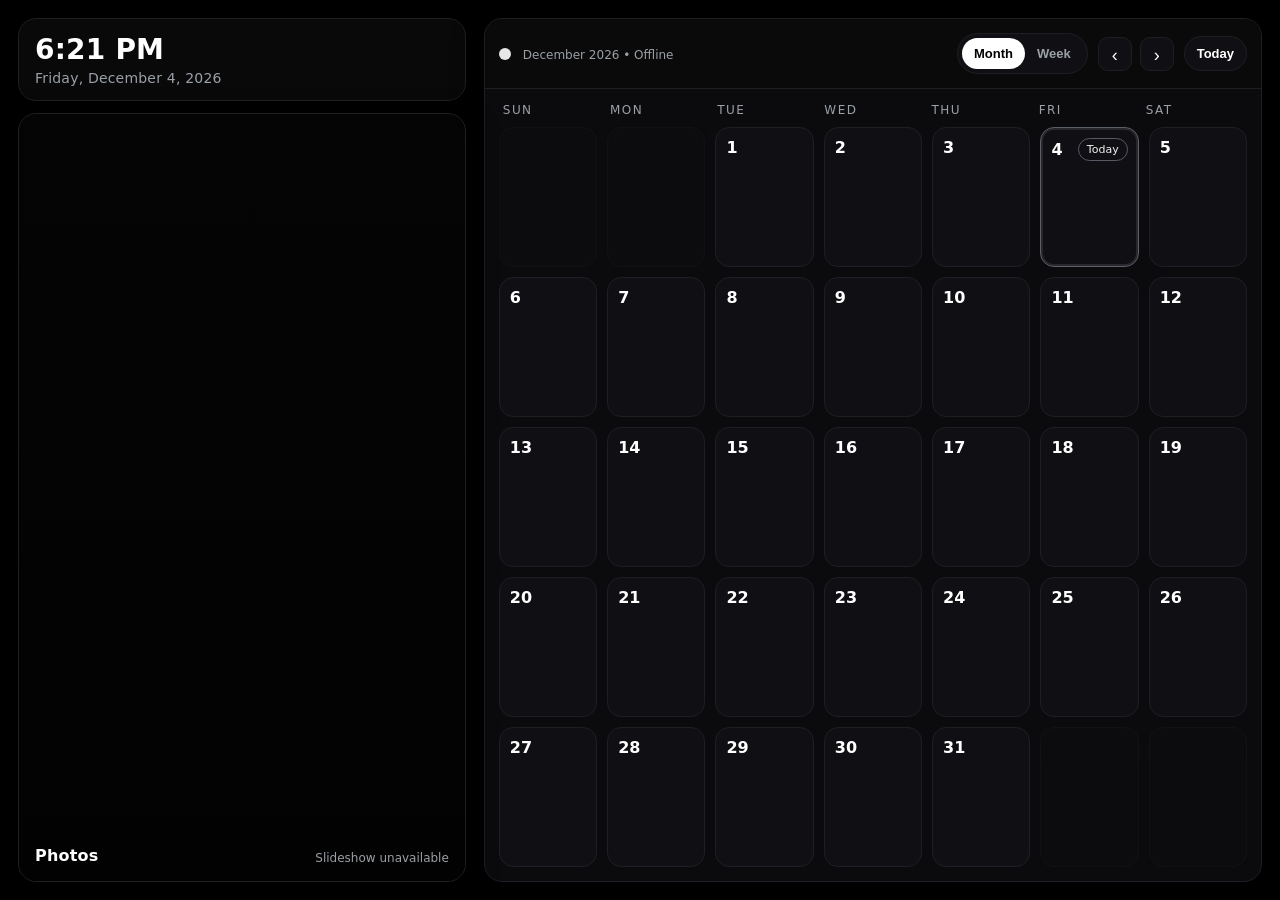
<file: index.html>
<!doctype html>
<html lang="en">
<head>
  <meta charset="utf-8" />
  <meta name="viewport" content="width=device-width,initial-scale=1" />
  <title>Calendar</title>
  <link rel="stylesheet" href="./style.css?v=5" />
</head>
<body>
  <div class="layout">
    <aside class="slideshow" id="slideshow" aria-label="Photos">
      <div class="clockBar" aria-label="Local date and time">
        <div class="clockTime" id="clockTime">—</div>
        <div class="clockDate" id="clockDate">—</div>
      </div>
      <div class="slideFrame">
        <img id="slideImg" alt="" />
        <div class="slideShade"></div>
        <div class="slideLabel">
          <div class="slideTitle">Photos</div>
          <div class="slideSub" id="slideSub">—</div>
        </div>
      </div>
    </aside>

    <div class="app">
      <header class="topbar">
        <div class="brand">
          <div class="dot"></div>
          <div class="titles">
            <div class="title"></div>
            <div class="subtitle" id="subtitle">—</div>
          </div>
        </div>

        <div class="controls">
          <div class="seg" role="tablist" aria-label="View">
            <button class="segBtn active" id="monthBtn" role="tab" aria-selected="true">Month</button>
            <button class="segBtn" id="weekBtn" role="tab" aria-selected="false">Week</button>
          </div>

          <div class="monthNav" aria-label="Month navigation">
  <button class="iconBtn" id="prevMonthBtn" title="Previous month" aria-label="Previous month">‹</button>
  <button class="iconBtn" id="nextMonthBtn" title="Next month" aria-label="Next month">›</button>
</div>

<button class="btn" id="todayBtn" title="Jump to Today">Today</button>
        </div>
      </header>

      <main class="panel">
        <div class="dow" id="dow">
          <div>Sun</div><div>Mon</div><div>Tue</div><div>Wed</div><div>Thu</div><div>Fri</div><div>Sat</div>
        </div>

        <div class="grid" id="grid" aria-label="Month grid"></div>

        <div class="week hidden" id="week" aria-label="Week view">
          <div class="weekCols" id="weekCols"></div>
        </div>
      </main>

      <section class="drawer" id="drawer" aria-hidden="true">
        <div class="drawerCard">
          <div class="drawerHead">
            <div>
              <div class="drawerTitle" id="drawerTitle">—</div>
              <div class="drawerSub" id="drawerSub">—</div>
            </div>
            <button class="iconBtn" id="drawerClose" aria-label="Close">✕</button>
          </div>
          <div class="eventList" id="eventList"></div>
        </div>
        <div class="backdrop" id="drawerBackdrop"></div>
      </section>
</div>
  </div>

  <!-- config.js must load before app.js -->
  <script src="./config.js?v=5"></script>
  <script src="./app.js?v=5"></script>
</body>
</html>
</file>
<file: style.css>
:root{
  --bg:#000;
  --panel:#0b0b0d;
  --card:#101014;
  --muted:#9aa0a6;
  --text:#fff;
  --line:#1d1f24;
  --accent:#2a2f36;
  --today:#ffffff;
  --todayRing:#5b5f68;
  --eventDot:#d9d9d9;
  --shadow: 0 10px 30px rgba(0,0,0,.55);
  --radius: 18px;
  --radiusSm: 14px;
  --font: system-ui, -apple-system, Segoe UI, Roboto, Helvetica, Arial, "Apple Color Emoji","Segoe UI Emoji";
}

*{box-sizing:border-box}
html,body{height:100%}
body{
  margin:0;
  font-family:var(--font);
  background:var(--bg);
  color:var(--text);
}

.layout{
  min-height:100vh;
  display:flex;
  gap:18px;
  padding:18px;
}

.slideshow{
  flex: 0 0 36%;
  display:none; /* portrait: hidden */
}

/* Clock bar above slideshow (landscape) */
.clockBar{
  display:flex;
  flex-direction:column;
  justify-content:center;
  gap:4px;
  padding:14px 16px;
  border: 1px solid var(--line);
  border-radius: var(--radius);
  background: rgba(10,10,12,.9);
  box-shadow:var(--shadow);
  max-height: 25vh; /* never dominate the left panel */
}
.clockTime{
  font-weight:800;
  font-size: 28px;
  letter-spacing: .2px;
}
.clockDate{
  color: var(--muted);
  font-size: 14px;
  letter-spacing: .2px;
}
.slideFrame{
  flex:1 1 auto;
  min-height:0;
  background: #050506;
  border: 1px solid var(--line);
  border-radius: var(--radius);
  overflow:hidden;
  position:relative;
  box-shadow:var(--shadow);
}
.slideFrame img{
  width:100%;
  height:100%;
  object-fit:cover;
  display:block;
  opacity:0;
  transition: opacity 700ms ease;
}
.slideFrame img.show{ opacity:1; }
.slideShade{
  position:absolute; inset:0;
  background: linear-gradient(180deg, rgba(0,0,0,.10), rgba(0,0,0,.55));
  pointer-events:none;
}
.slideLabel{
  position:absolute;
  left:16px; right:16px; bottom:16px;
  display:flex;
  justify-content:space-between;
  align-items:flex-end;
  gap:12px;
}
.slideTitle{ font-weight:650; letter-spacing:.2px; }
.slideSub{ color:var(--muted); font-size:12px; }

.app{
  flex: 1 1 auto;
  min-width:0;
  background: var(--panel);
  border:1px solid var(--line);
  border-radius: var(--radius);
  box-shadow: var(--shadow);
  display:flex;
  flex-direction:column;
  overflow:hidden;
}

.topbar{
  padding:14px 14px;
  display:flex;
  align-items:center;
  justify-content:space-between;
  gap:12px;
  border-bottom: 1px solid var(--line);
  background: rgba(10,10,12,.9);
}

.brand{display:flex; align-items:center; gap:12px; min-width:0}
.dot{
  width:12px; height:12px;
  border-radius:999px;
  background: #fff;
  opacity:.9;
}
.titles{min-width:0}
.title{
  font-weight:700;
  letter-spacing:.2px;
}
.title:empty{ display:none; }
.subtitle{
  color:var(--muted);
  font-size:12px;
  margin-top:2px;
  white-space:nowrap;
  overflow:hidden;
  text-overflow:ellipsis;
}

.controls{display:flex; align-items:center; gap:10px; flex-wrap:wrap; justify-content:flex-end}
.seg{
  display:inline-flex;
  background: var(--card);
  border:1px solid var(--line);
  border-radius: 999px;
  padding:4px;
}
.segBtn{
  border:0;
  background:transparent;
  color:var(--muted);
  padding:8px 12px;
  border-radius:999px;
  cursor:pointer;
  font-weight:600;
  font-size:13px;
}
.segBtn.active{
  background: #fff;
  color:#000;
}

.btn{
  border:1px solid var(--line);
  background: var(--card);
  color:var(--text);
  border-radius: 999px;
  padding:9px 12px;
  cursor:pointer;
  font-weight:650;
  font-size:13px;
}
.btn:active{ transform: translateY(1px); }

.panel{
  padding:14px;
  display:flex;
  flex-direction:column;
  gap:10px;
  flex:1 1 auto;
  overflow:hidden;
}

.dow{
  display:grid;
  grid-template-columns: repeat(7, 1fr);
  gap:10px;
  color:var(--muted);
  font-size:12px;
  text-transform:uppercase;
  letter-spacing:.12em;
  padding:0 4px;
}

.grid{
  display:grid;
  grid-template-columns: repeat(7, 1fr);
  gap:10px;
  flex: 1 1 auto;
  min-height: 0;
}


.day{
  background: var(--card);
  border:1px solid var(--line);
  border-radius: var(--radiusSm);
  min-height:0;
  padding:10px;
  display:flex;
  flex-direction:column;
  gap:8px;
  cursor:pointer;
  position:relative;
}
.day.muted{
  opacity:.35;
  cursor:default;
}
.dayHeader{
  display:flex;
  align-items:center;
  justify-content:space-between;
  gap:10px;
}
.dayNum{
  font-weight:750;
}
.todayBadge{
  display:none;
  font-size:11px;
  padding:4px 8px;
  border-radius:999px;
  border:1px solid var(--todayRing);
  color:var(--today);
  opacity:.95;
}
.day.today{
  border-color: var(--todayRing);
  box-shadow: 0 0 0 2px rgba(255,255,255,.10) inset;
}
.day.today .todayBadge{ display:inline-flex; }

.dots{
  display:flex;
  gap:6px;
  flex-wrap:wrap;
}
.dotEv{
  width:7px; height:7px;
  border-radius:999px;
  background: var(--eventDot);
  opacity:.8;
}

.eventPreview{
  color: var(--muted);
  font-size:12px;
  overflow:hidden;
  display:-webkit-box;
  -webkit-line-clamp:2;
  -webkit-box-orient:vertical;
}

.week{
  background: var(--card);
  border:1px solid var(--line);
  border-radius: var(--radiusSm);
  padding:10px;
}
.weekCols{
  display:grid;
  grid-template-columns: repeat(7, 1fr);
  gap:10px;
}
.weekCol{
  border:1px solid var(--line);
  border-radius: var(--radiusSm);
  padding:10px;
  min-height:220px;
}
.weekCol.today{
  border-color: var(--todayRing);
  box-shadow: 0 0 0 2px rgba(255,255,255,.10) inset;
}
.weekColHead{
  display:flex;
  justify-content:space-between;
  align-items:center;
  margin-bottom:8px;
  color:var(--muted);
  font-size:12px;
}
.weekColHead .n{ color:var(--text); font-weight:750; }
.weekEv{
  padding:8px 8px;
  border-radius: 12px;
  border:1px solid var(--line);
  background: rgba(255,255,255,.03);
  margin-bottom:8px;
}
.weekEvT{ font-weight:700; font-size:13px; }
.weekEvS{ color:var(--muted); font-size:12px; margin-top:2px; }

.hidden{ display:none !important; }

.drawer{
  position:fixed;
  inset:0;
  display:none;
  z-index:50;
}
.drawer.show{ display:block; }
.backdrop{
  position:absolute; inset:0;
  background: rgba(0,0,0,.65);
}
.drawerCard{
  position:absolute;
  right:16px; top:16px; bottom:16px;
  width:min(460px, calc(100vw - 32px));
  background: var(--panel);
  border:1px solid var(--line);
  border-radius: var(--radius);
  box-shadow: var(--shadow);
  display:flex;
  flex-direction:column;
  overflow:hidden;
}
.drawerHead{
  padding:14px;
  display:flex;
  align-items:flex-start;
  justify-content:space-between;
  gap:10px;
  border-bottom:1px solid var(--line);
}
.drawerTitle{ font-weight:800; font-size:16px; }
.drawerSub{ color:var(--muted); font-size:12px; margin-top:4px; }
.iconBtn{
  border:1px solid var(--line);
  background: var(--card);
  color:var(--text);
  border-radius: 12px;
  padding:8px 10px;
  cursor:pointer;
}
.eventList{
  padding:14px;
  overflow:auto;
  display:flex;
  flex-direction:column;
  gap:10px;
}
.eventItem{
  border:1px solid var(--line);
  background: rgba(255,255,255,.03);
  border-radius: var(--radiusSm);
  padding:12px;
}
.eventItemTitle{ font-weight:750; }
.eventItemMeta{ color:var(--muted); font-size:12px; margin-top:4px; white-space:pre-wrap; }

/* Landscape / Raspberry Pi */
@media (orientation: landscape) and (min-width: 900px){
  .slideshow{ display:flex; flex-direction:column; gap:12px; }
  .layout{ padding:18px; }
}

/* Small screens */
@media (max-width: 520px){
  .panel{ padding:12px; }
  .grid{ gap:8px; }
  .day{ min-height:84px; padding:9px; }
}


/* Month navigation buttons (small, non-intrusive) */
.monthNav{
  display: flex;
  gap: 8px;
  align-items: center;
}

.monthNav .iconBtn{
  width: 34px;
  height: 34px;
  border-radius: 10px;
  font-size: 18px;
  line-height: 1;
}
</file>
